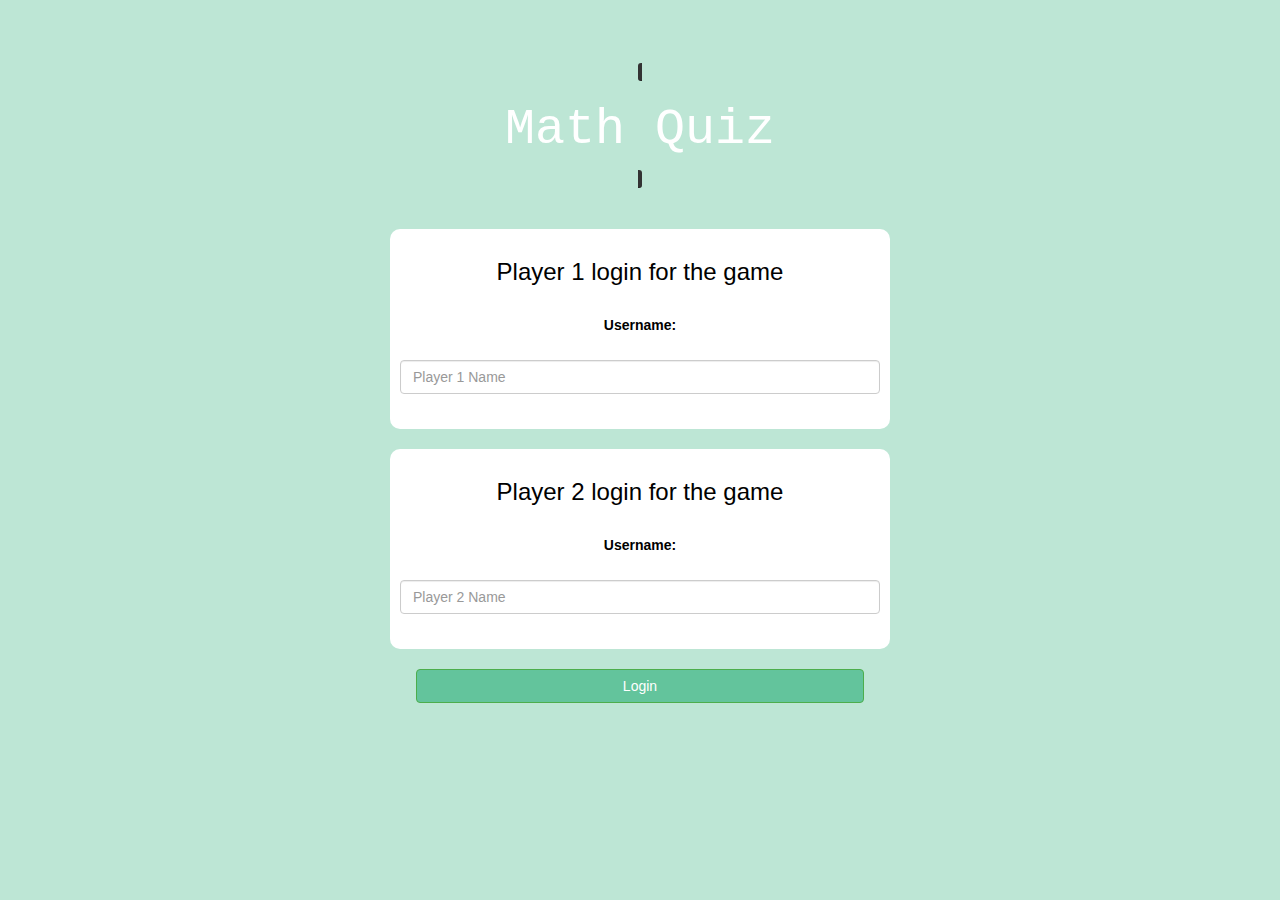
<file: index.html>
<!DOCTYPE html>
<html>
<head>
	<title>Math Quiz</title>

<meta name="viewport" content="width=device-width, initial-scale=1">
<link rel="stylesheet" href="https://maxcdn.bootstrapcdn.com/bootstrap/3.4.0/css/bootstrap.min.css">
<script src="https://ajax.googleapis.com/ajax/libs/jquery/3.4.1/jquery.min.js"></script>
<script src="https://maxcdn.bootstrapcdn.com/bootstrap/3.4.0/js/bootstrap.min.js"></script>

<link rel="stylesheet" type="text/css" href="game.css">

<script src="main.js"></script>
</head>
<body>
	<center>
		<br>
		<br>
		<br>
		<kbd><h1 style="font-size:50px;">Math Quiz</h1></kbd>
		<br>
		<br>
		<br>
		<div class="main">
		<div class="col-lg-4 col-sm-8 col-xs-11 login_div1">
			<h3>Player 1 login for the game</h3>
			<br>
			<label>Username: </label>
			<br>
			<br>
			<input type="text" id="player1_input" class="form-control" placeholder="Player 1 Name">
		</div>
		<br>
		<div class="col-lg-4 col-sm-8 col-xs-11 login_div2">
			<h3>Player 2 login for the game</h3>
			<br>
			<label>Username: </label>
			<br>
			<br>
			<input type="text" id="player2_input" class="form-control" placeholder="Player 2 Name">
		</div>
		<br>
		<button style="width: 35%;background-color: #63C49C;" class="btn btn-success" onclick="addUser();">Login</button>
		</div>
		</center>
</body>
</html>
</file>
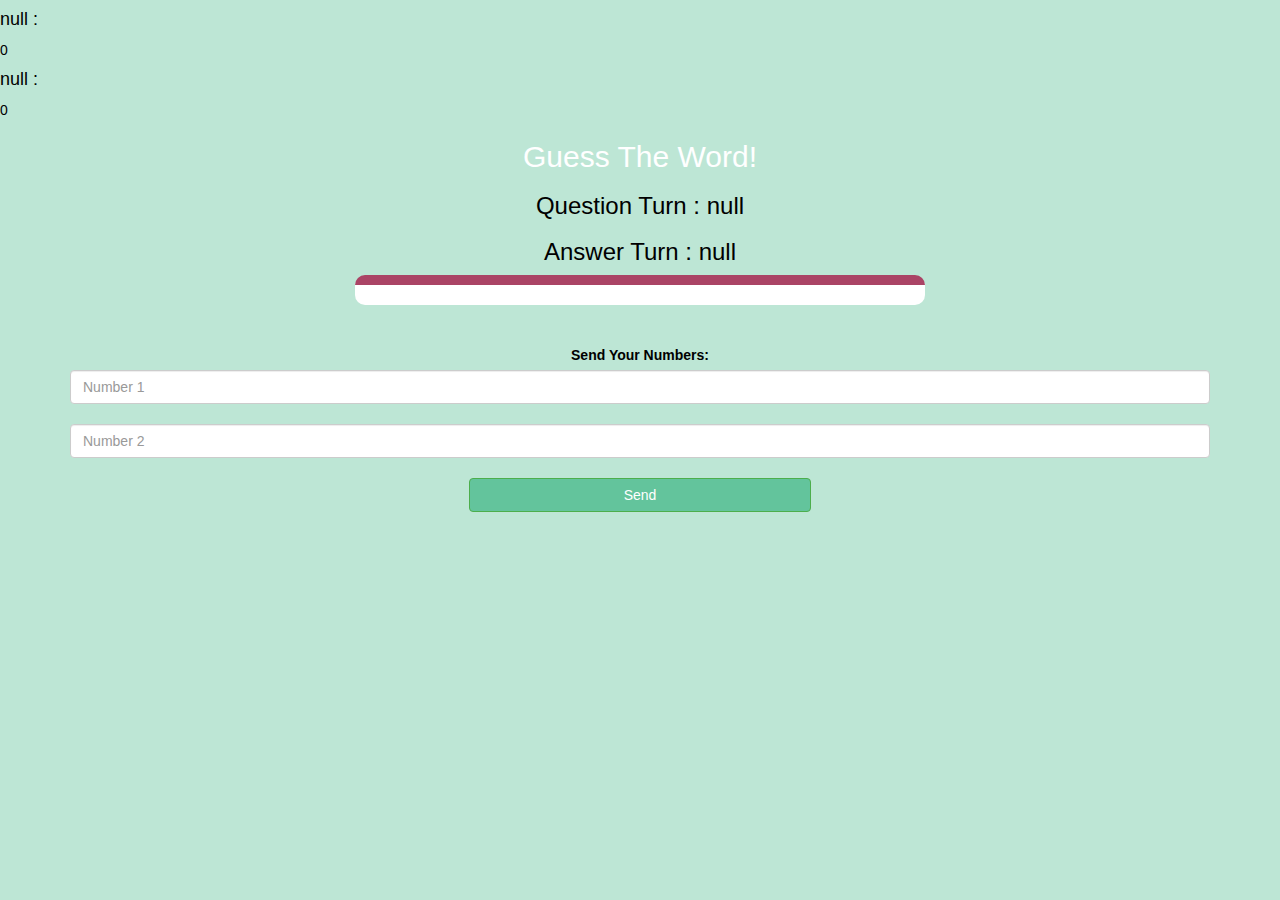
<file: index2.html>
<!DOCTYPE html>
<html>
<head>
	<title>Guess The Word</title>

<meta name="viewport" content="width=device-width, initial-scale=1">
<link rel="stylesheet" href="https://maxcdn.bootstrapcdn.com/bootstrap/3.4.0/css/bootstrap.min.css">
<script src="https://ajax.googleapis.com/ajax/libs/jquery/3.4.1/jquery.min.js"></script>
<script src="https://maxcdn.bootstrapcdn.com/bootstrap/3.4.0/js/bootstrap.min.js"></script>

<link rel="stylesheet" type="text/css" href="game.css">
</head>
<body>
	<h4 id="player1_name"></h4>
	<span id="player1_score"></span>
	<h4 id="player2_name"></h4>
	<span id="player2_score"></span>
	<div class="container">
	<center>
		<h2 style="color: white;">Guess The Word!</h2>
		<h3 id="player_question"></h3>
		<h3 id="player_answer"></h3>
		<div id="output" class="col-lg-6"></div>
		<br>
		<br>
		<label>Send Your Numbers: <b style="color: #556860"></b></label>
		<input type="text" id="number1" class="form-control" placeholder="Number 1">
		<br>
		<input type="text" id="number2" class="form-control" placeholder="Number 2">
		<br>
		<button onclick="send();" class="btn btn-success" style="width: 30%; background-color: #63C49C;">Send</button>
	</center>
</div>

<script src="main2.js"></script>
</body>
</html>
</file>
<file: game.css>
body
{
	background: rgb(189, 230, 213);
	color: black;
}

.login_div1 , .login_div2
{
	background: white;
	padding: 10px;
	float: none;
	border-radius: 10px;
	width: 500px;
	height: 200px;
}

#player1_input, #player2_input
{
	display: inline-block;
}

#word
{
	width: 60%;
}

#word_display
{
	letter-spacing: 5px;
}

#output
{
background: white;
border-radius: 10px;
border-top: 10px solid #AA4465;
padding: 10px;
float: none;
text-align: left;
}
</file>
